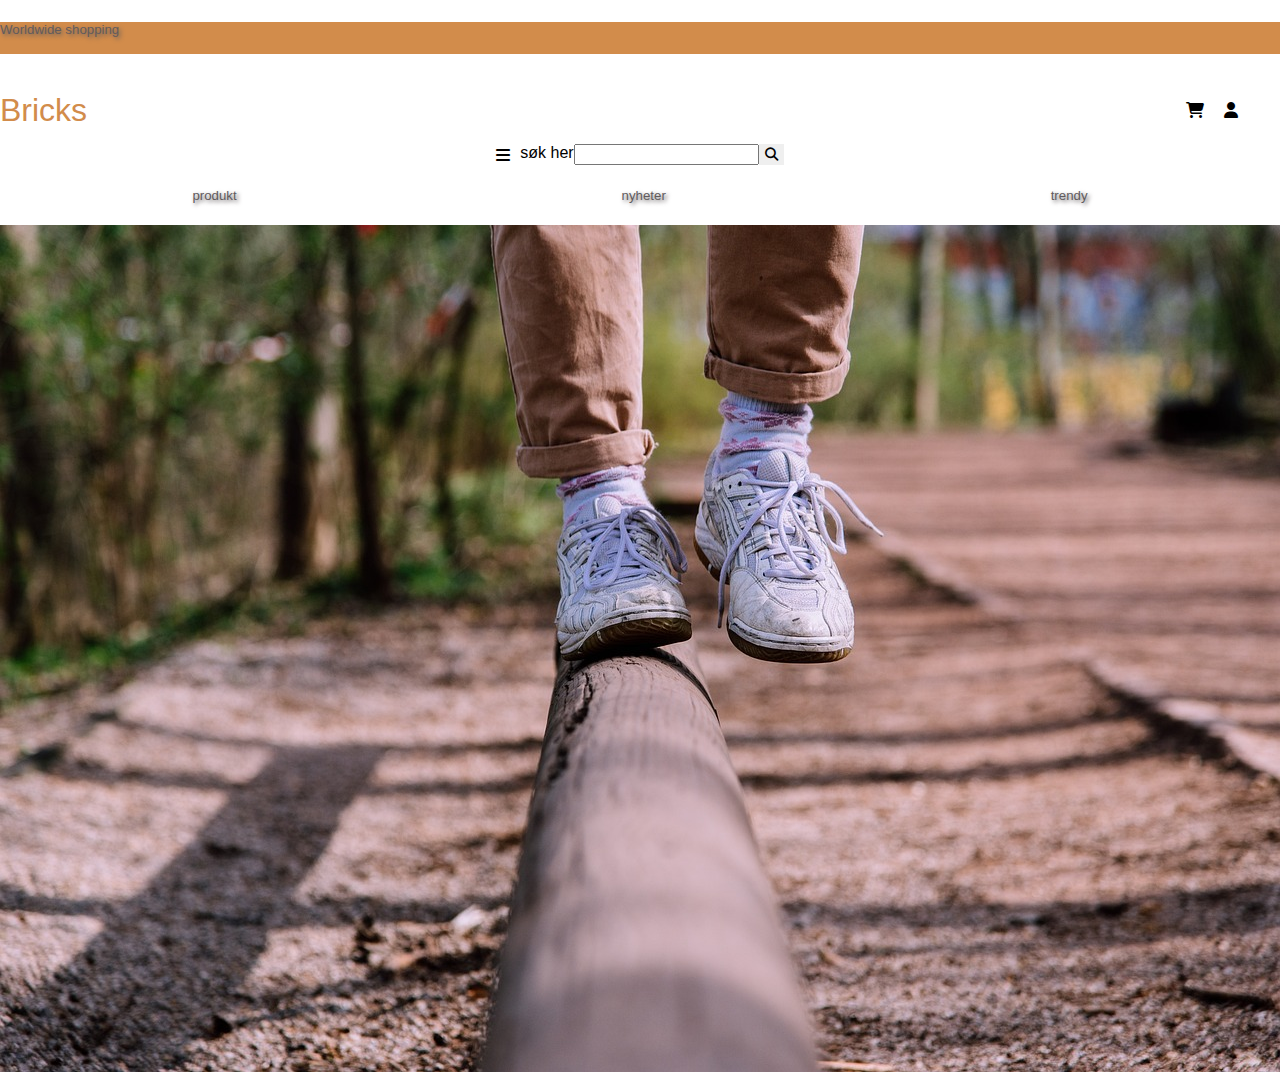
<file: index.html>
<!DOCTYPE html>
<html lang="en">
<head>
    <meta charset="UTF-8">
       <meta name="viewport" content="width=device-width, initial-scale=1.0">
       <meta name="author" content="Makka Sugaipova">
       <meta name="description" content="Bricks er sko for alle former og fasonger!">
       <!--metadata start-->
      <!-- Facebook meta -->
      <meta property="og:title" content="comfy og trendy">
      <meta property="og:url" content="https://itstud.hiof.no/~makkas/index.html">
      <meta property="og:description" content="Comfy og trendy sko på vår nettside nå!">
      <meta property="og:image" content="https://cdn.pixabay.com/photo/istockphoto-518372850-1024x1024.jpg">
      <!-- Instagram meta -->
      <meta property="og:title" content="comfy og trendy!">
      <meta property="og:url" content="https://itstud.hiof.no/~makkas/index.html">
      <meta property="og:description" content="Comfy og trendy sko på vår nettside nå!">
      <meta property="og:image" content="https://cdn.pixabay.com/photo/istockphoto-518372850-1024x1024.jpg">
       <!--avslutt meta-->
    <link rel="stylesheet" href="css/style.css">
    <link rel="stylesheet" href="css/font/css/all.css" type="text/css">
    <!--her legger jeg inn ikoner fra fontawesome-->
    <link href="https://fontawesome.com/search?m=free&o=r" rel="stylesheet">
    <link href="css/style.css" rel="stylesheet">
    <link rel="stylesheet" href="https://cdnjs.cloudflare.com/ajax/libs/font-awesome/4.7.0/css/font-awesome.min.css">
    <!--tittel til nettbutikk-->
    <title>bricks</title>
</head>
<body>
    <div id="grid-container">
        <header>
            <h5 class="hovedtekst"> Worldwide shopping</h5>
            <section class="box">
                <a href="index.html" id="logo">Bricks</a>
                <nav>
                    <ul class="navigasjon">
                        <a herf="#" aria-label="fa-cart-shopping"><i class="fa-solid fa-cart-shopping"></i></a></li>
                        <a herf="#" aria-label="solid user"></a><i class="fa-solid fa-user"></i></a></li>
                    </ul>
                </nav>
            </section>
            <section class="boxto">
                <i class="fa-solid fa-bars"></i>
                <nav class="søk"> 
                    <a herf="søk her" aria-label="søk"></a><label for="input-field" class="input">søk her</label>
                    <input class="søkinput" type="text" aria-label="søk" id="input-field">
                    <button class="søkbutton" style="border:none"><i class="fa-solid fa-magnifying-glass"></i></button>
                </nav>
            </section>
            <section>
            </section>
        </header> 
        <main>
            <section class="kategorier">
                <a class="kategori" href="produkt.html"><h5>produkt</h5></a>
                <a class="kategori" href="#"><h5>nyheter</h5></a>  
                <a class="kategori" href="#"><h5>trendy</h5></a>
            </section>
        </main>
        <footer>
            <img src="img/balance-6157258_1280.jpg" alt="Hovedside sko">
            <!--Bilde er hentet fra pixabay. kilde:<a href="https://pixabay.com/users/12138562-12138562/?utm_source=link-attribution&utm_medium=referral&utm_campaign=image&utm_content=6157258">12138562</a> from <a href="https://pixabay.com//?utm_source=link-attribution&utm_medium=referral&utm_campaign=image&utm_content=6157258">Pixabay</a>-->
        </footer>
    </div>
</body>
</html>
</file>
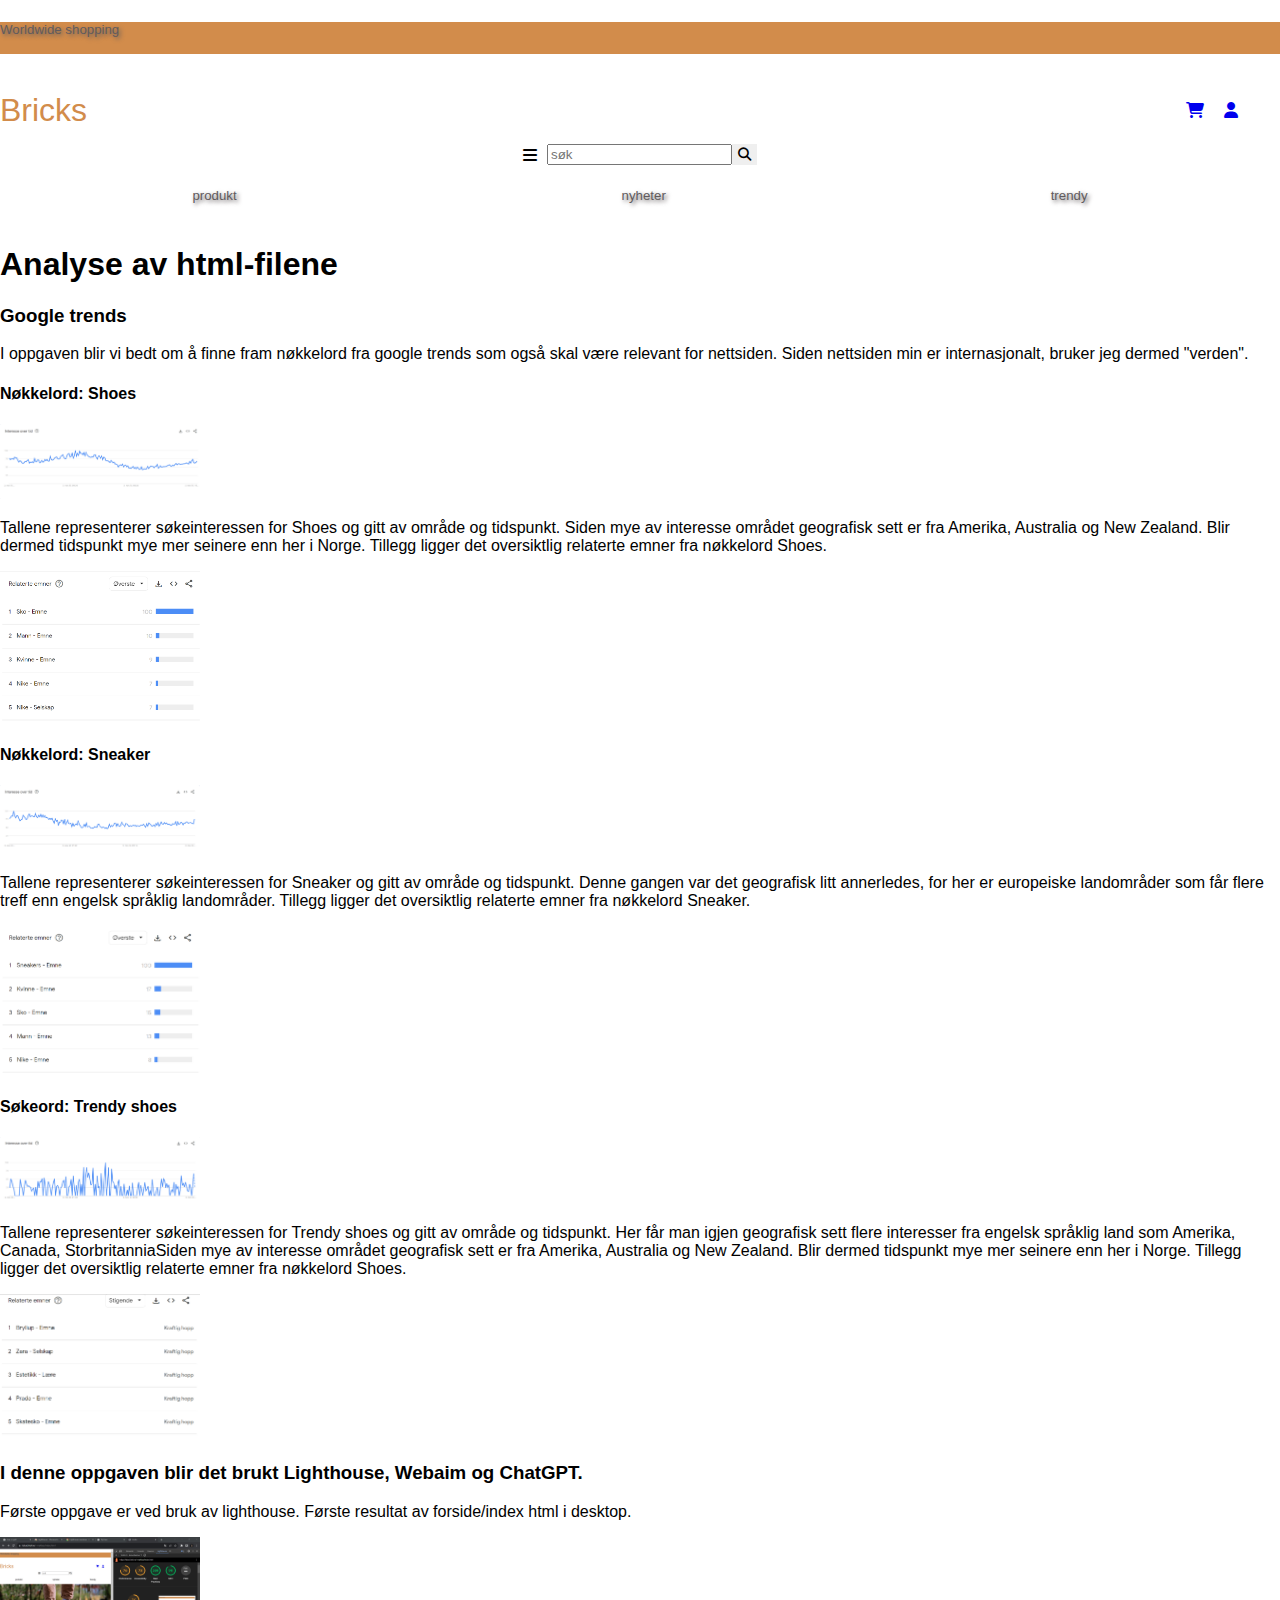
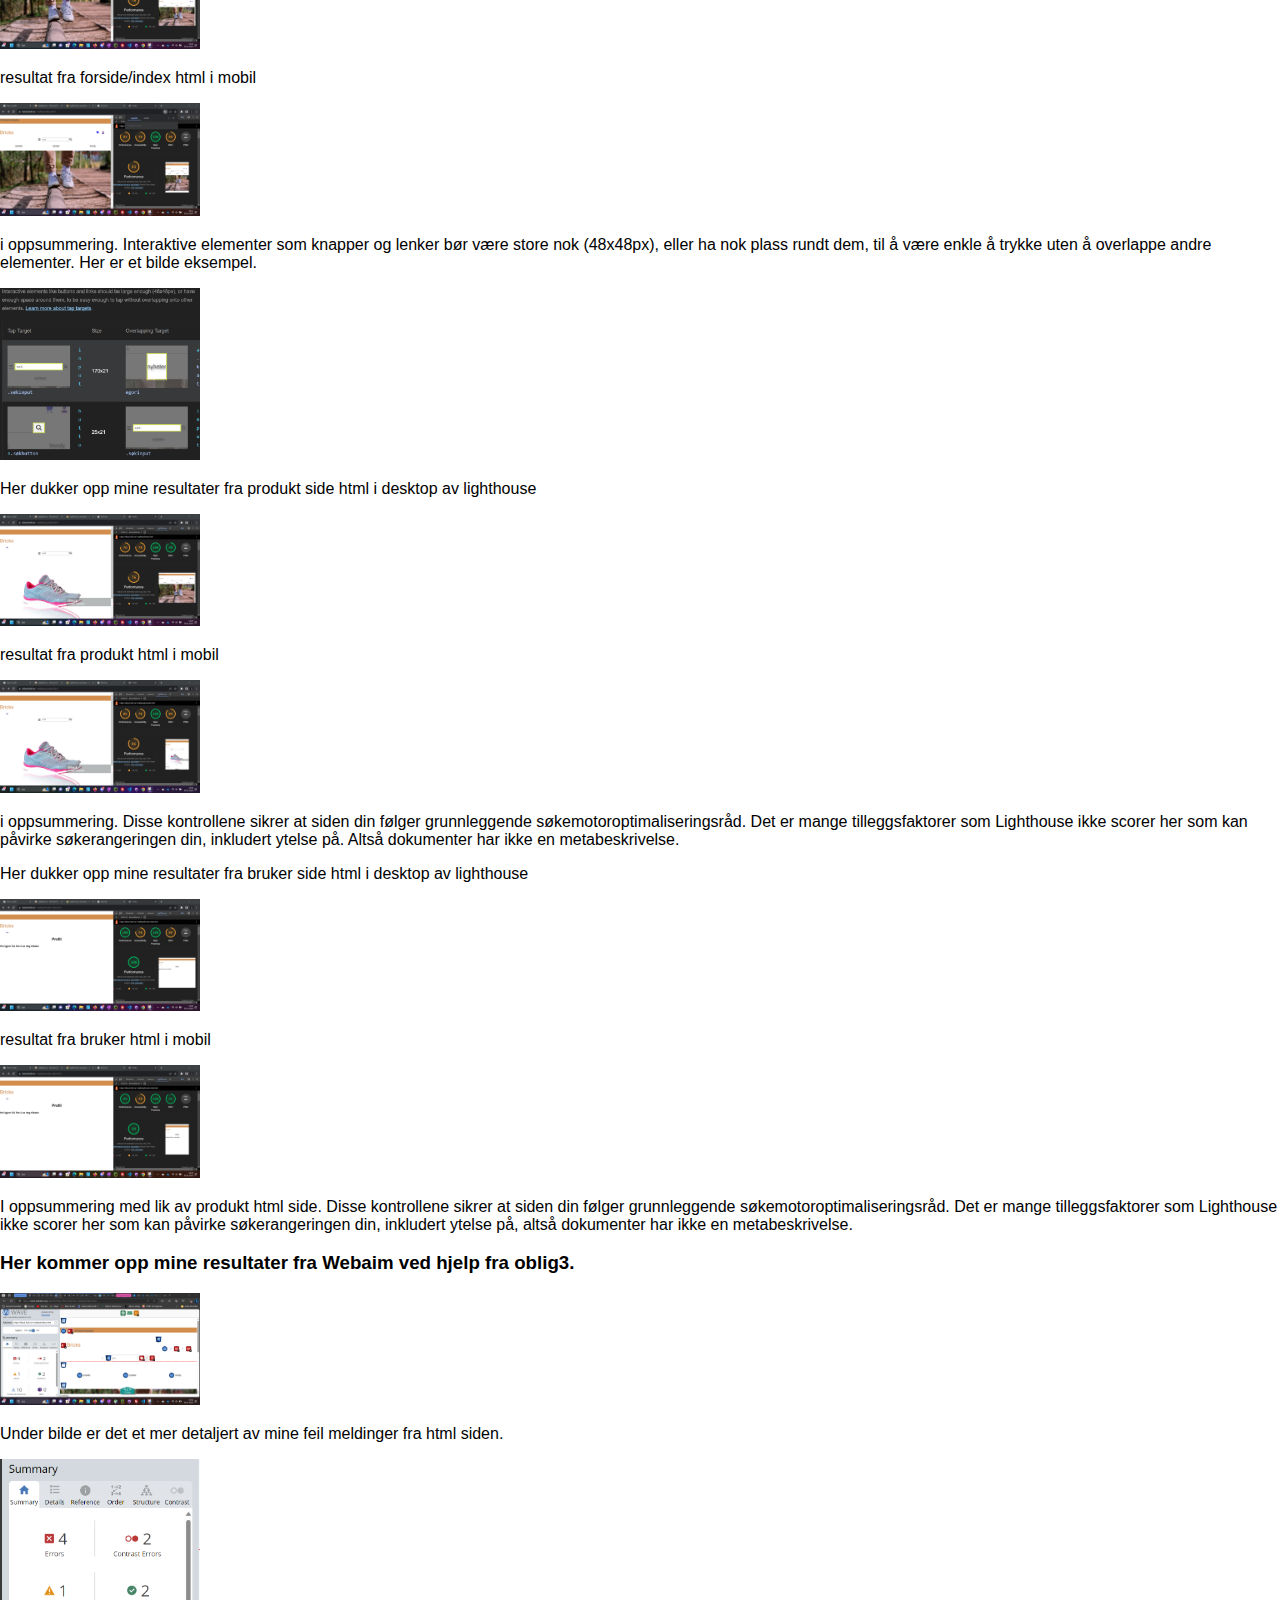
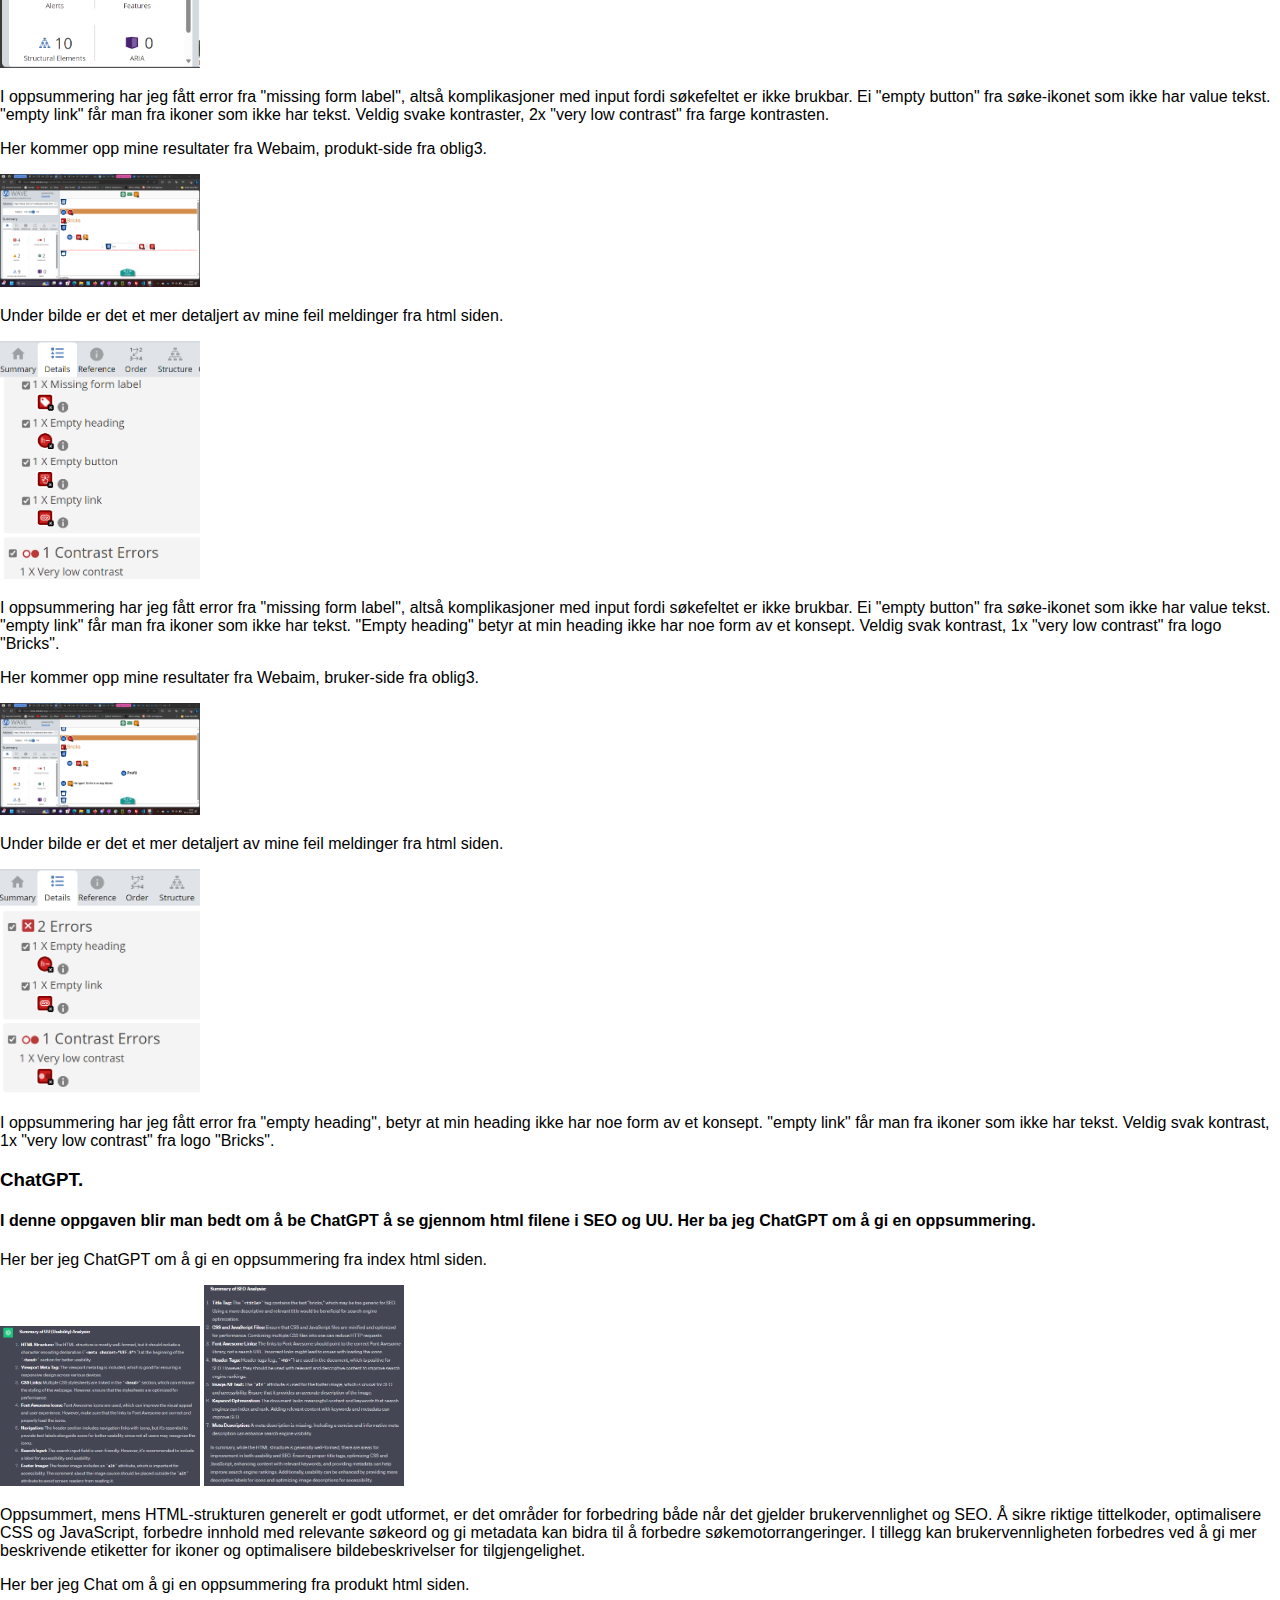
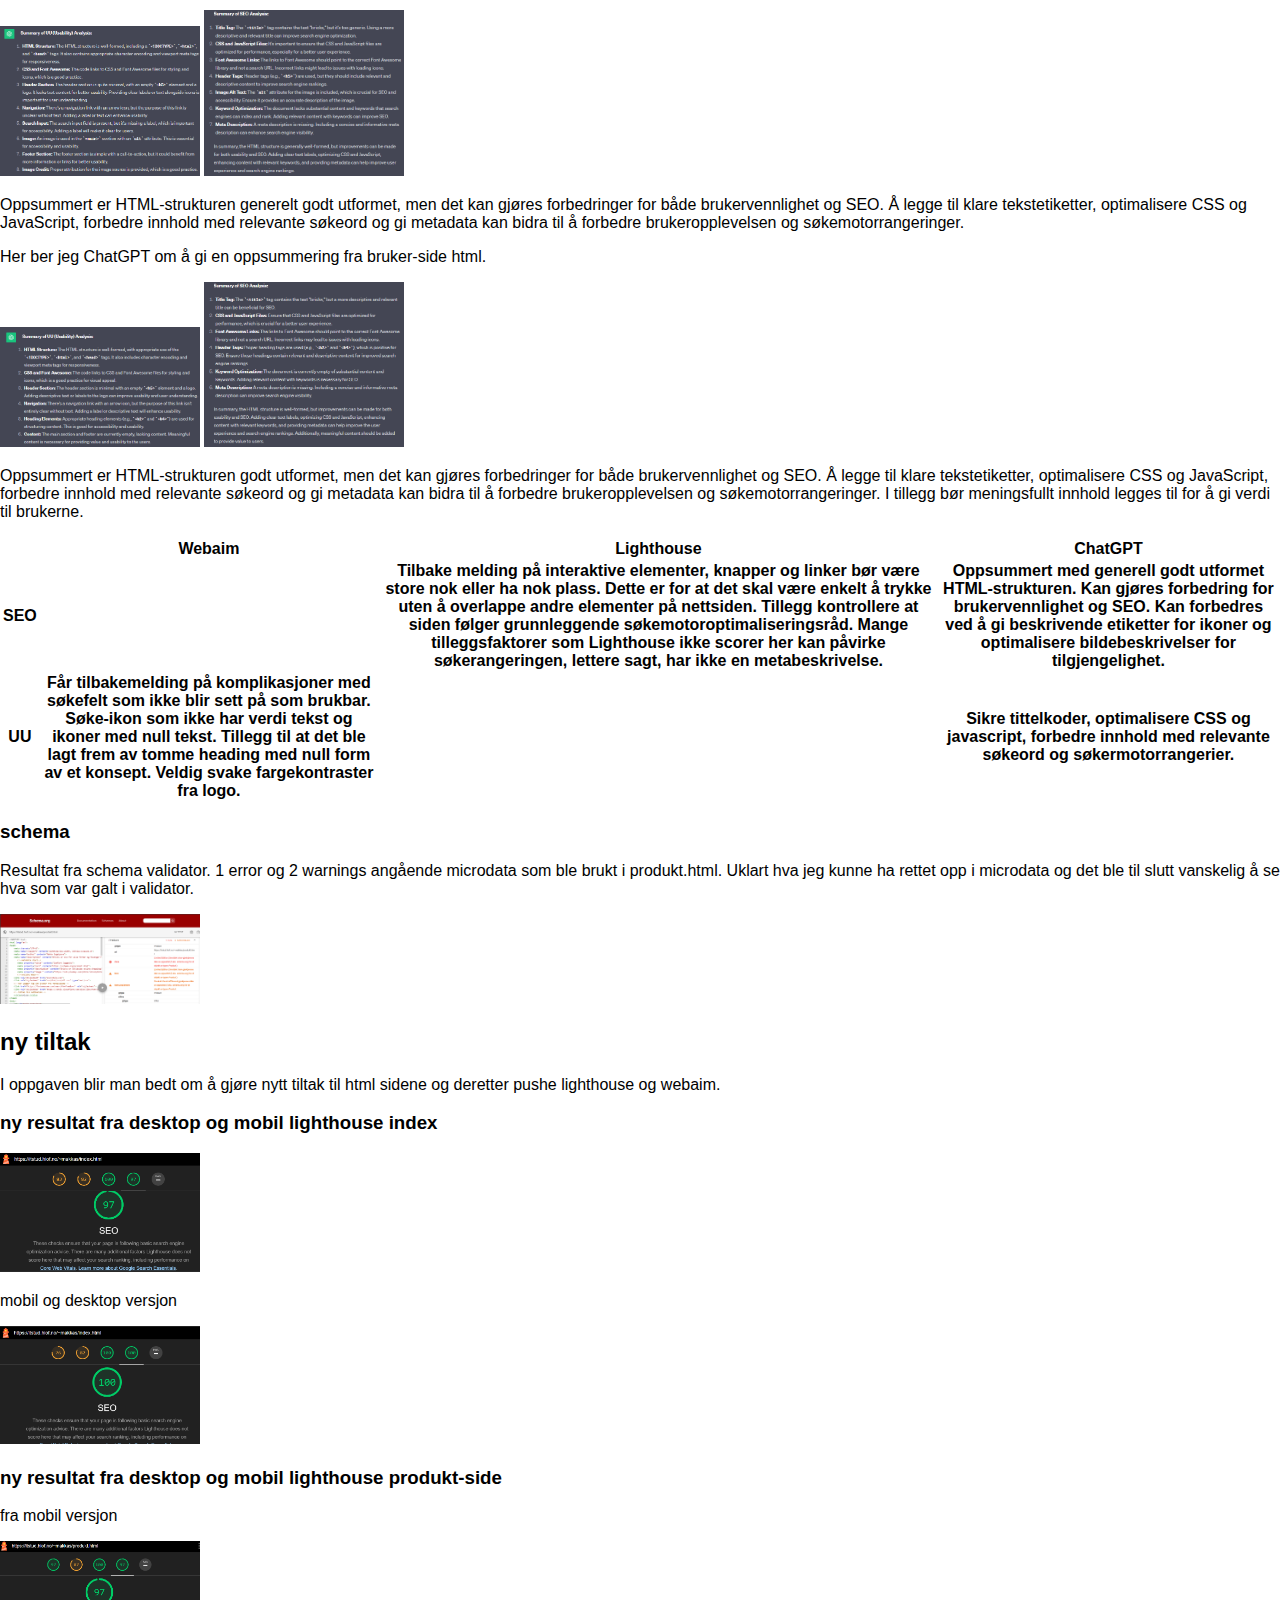
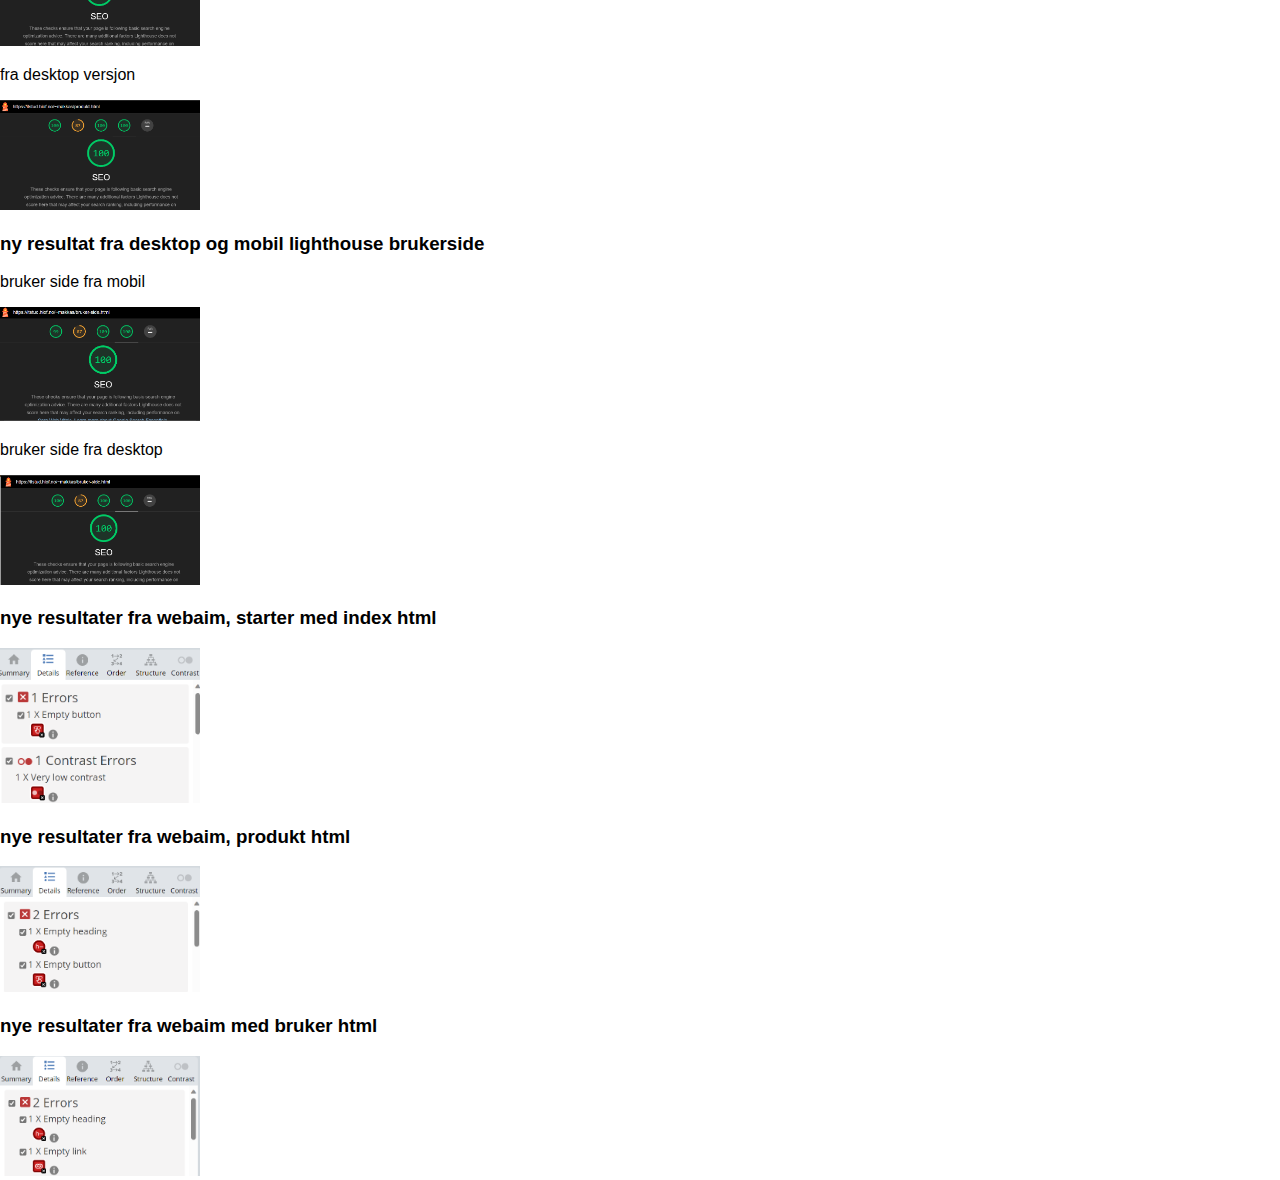
<file: analyse.html>
<!DOCTYPE html>
<html lang="en">
<head>
    <meta charset="UTF-8">
    <meta name="viewport" content="width=device-width, initial-scale=1.0">
    <link rel="stylesheet" href="css/style.css">
    <link rel="stylesheet" href="css/font/css/all.css" type="text/css">
    <!--her legger jeg inn ikoner fra fontawesome-->
    <link href="https://fontawesome.com/search?m=free&o=r" rel="stylesheet">
    <link href="css/style.css" rel="stylesheet">
    <link rel="stylesheet" href="https://cdnjs.cloudflare.com/ajax/libs/font-awesome/4.7.0/css/font-awesome.min.css">
    <!--tittel til nettbutikk-->
    <title>Analyse</title>
</head>
<body>
    <div id="grid-container">
        <header>
            <h5 class="hovedtekst"> Worldwide shopping</h5>
            <section class="box">
                <a href="index.html" id="logo">Bricks</a>
                <nav>
                    <ul class="navigasjon">
                        <li><a href="cart"><i class="fa-solid fa-cart-shopping"></i></a></li>
                        <li><a href="bruker-side.html"><i class="fa-solid fa-user"></i></a></li>
                    </ul>
                </nav>
            </section>
            <section class="boxto">
                <i class="fa-solid fa-bars"></i>
                <nav class="søk"> 
                    <input class="søkinput" type="text" placeholder="søk">
                    <button class="søkbutton" style="border:none"><i class="fa-solid fa-magnifying-glass"></i></button>
                </nav>
            </section>
            <section>
            </section>
        </header> 
        <main>
            <section class="kategorier">
                <a class="kategori" href="produkt.html"><h5>produkt</h5></a>
                <a class="kategori" href="#"><h5>nyheter</h5></a>  
                <a class="kategori" href="#"><h5>trendy</h5></a>
            </section>
        </main>
        <footer>
            <section class="intro">
            <h1>Analyse av html-filene</h1>
            </section>
            <section class="google trends">
                <h3>Google trends</h3>
                <p>I oppgaven blir vi bedt om å finne fram nøkkelord fra google trends
                    som også skal være relevant for nettsiden. 
                    Siden nettsiden min er internasjonalt, bruker jeg dermed "verden".</p>
                <h4>Nøkkelord: Shoes</h4>
                <img src="img/interesse-over-tid.shoes.png" alt="interesser.over.tid.shoes" width="200">
                <p>Tallene representerer søkeinteressen for Shoes og gitt av område og tidspunkt. 
                    Siden mye av interesse området geografisk sett er fra Amerika, Australia og New Zealand. 
                    Blir dermed tidspunkt mye mer seinere enn her i Norge.
                    Tillegg ligger det oversiktlig relaterte emner fra nøkkelord Shoes.</p>
                <img src="img/relaterte.emner.shoes.png" alt="relaterte emner shoes" width="200">
                <h4>Nøkkelord: Sneaker</h4>
                <img src="img/interesse-over-tid.sneaker.png" alt="interesser.over.tid.sneaker" width="200">
                <p>Tallene representerer søkeinteressen for Sneaker og gitt av område og tidspunkt. 
                    Denne gangen var det geografisk litt annerledes, for her er europeiske landområder
                    som får flere treff enn engelsk språklig landområder. 
                    Tillegg ligger det oversiktlig relaterte emner fra nøkkelord Sneaker.</p>
                <img src="img/relaterte.emner.sneaker.png" alt="relaterte emner sneaker" width="200">
                <h4>Søkeord: Trendy shoes</h4>
                <img src="img/interesse-over-tid.trendy shoes.png" alt="interesser.over.tid.trendy-shoes" width="200">
                <p>Tallene representerer søkeinteressen for Trendy shoes og gitt av område og tidspunkt. 
                    Her får man igjen geografisk sett flere interesser fra engelsk språklig land
                    som Amerika, Canada, StorbritanniaSiden mye av interesse området geografisk sett er fra Amerika, Australia og New Zealand. 
                    Blir dermed tidspunkt mye mer seinere enn her i Norge.
                    Tillegg ligger det oversiktlig relaterte emner fra nøkkelord Shoes.</p>
                <img src="img/relaterte.emner.trendy.shoes.png" alt="relaterte emner trendy shoes" width="200">
            </section>
            <h3>I denne oppgaven blir det brukt Lighthouse, Webaim og ChatGPT.</h3>
            <section class="lighthouse">
                <p>Første oppgave er ved bruk av lighthouse. Første resultat av forside/index html i desktop.</p>
             </section>
            <img src="img/lighthouse-forside.png" alt="forside i index" width="200">
            <p>resultat fra forside/index html i mobil</p>
            <img src="img/forside.html.mobil.png" alt="forside i mobil" width="200">
            <p>i oppsummering. Interaktive elementer som knapper og lenker bør være store nok (48x48px), 
                eller ha nok plass rundt dem, til å være enkle å trykke uten å overlappe andre elementer.
                Her er et bilde eksempel.</p>
            <img src="img/hovedside.seo.png" alt="hovedside.seo" width="200">
            <!--Skjermbilder fra lighthouse. forside/index html, desktop og mobil-->
            <p>Her dukker opp mine resultater fra produkt side html i desktop av lighthouse</p>
            <img src="img/lighthouse-produkt.png" alt="produkt side desktop" width="200">
            <p>resultat fra produkt html i mobil</p>
            <img src="img/produkt.mobil.png" alt="produkt.mobil" width="200">
            <p>i oppsummering. Disse kontrollene sikrer at siden din følger grunnleggende 
                søkemotoroptimaliseringsråd. Det er mange tilleggsfaktorer som 
                Lighthouse ikke scorer her som kan påvirke søkerangeringen din, 
                inkludert ytelse på. Altså dokumenter har ikke en metabeskrivelse.</p>
            <!--Skjermbilder fra lighthouse. produkt html, desktop og mobil-->
            <p>Her dukker opp mine resultater fra bruker side html i desktop av lighthouse</p>
            <img src="img/lighthouse-bruker-side.png" alt="siden til bruker" width="200">
            <p>resultat fra bruker html i mobil</p>
            <img src="img/bruker.side.mobil.png" alt="resultat-bruker-side" width="200">
            <p>I oppsummering med lik av produkt html side.
                Disse kontrollene sikrer at siden din følger grunnleggende 
                søkemotoroptimaliseringsråd. Det er mange tilleggsfaktorer som 
                Lighthouse ikke scorer her som kan påvirke søkerangeringen din,
                 inkludert ytelse på, altså dokumenter har ikke en metabeskrivelse.</p>
            <!--Skjermbilder fra lighthouse. bruker-side html, desktop og mobil-->
            <section class="webaim">
                <h3>Her kommer opp mine resultater fra Webaim ved hjelp fra oblig3.</h3>
            </section>
            <img src="img/index.side.png" alt="index" width="200">
            <p>Under bilde er det et mer detaljert av mine feil meldinger fra html siden.</p>
            <img src="img/index.resultat.png" alt="forside resultat" width="200">
            <p>I oppsummering har jeg fått error fra "missing form label",
             altså komplikasjoner med input fordi søkefeltet er ikke brukbar.
             Ei "empty button" fra søke-ikonet som ikke har value tekst.
             "empty link" får man fra ikoner som ikke har tekst. 
             Veldig svake kontraster, 2x "very low contrast" fra farge kontrasten.</p>
            <!--Skjermbilder fra webaim. index html-->
            <p>Her kommer opp mine resultater fra Webaim, produkt-side fra oblig3.</p>
            <img src="img/produkt.side.png" alt="produkt.side" width="200">
            <p>Under bilde er det et mer detaljert av mine feil meldinger fra html siden.</p>
            <img src="img/produkt.resultat.png" alt="produkt-resultat" width="200">
            <p>I oppsummering har jeg fått error fra "missing form label",
            altså komplikasjoner med input fordi søkefeltet er ikke brukbar.
            Ei "empty button" fra søke-ikonet som ikke har value tekst.
            "empty link" får man fra ikoner som ikke har tekst. 
            "Empty heading" betyr at min heading ikke har noe form av et konsept. 
            Veldig svak kontrast, 1x "very low contrast" fra logo "Bricks". </p>
             <!--Skjermbilder fra webaim. produkt html-->
             <p>Her kommer opp mine resultater fra Webaim, bruker-side fra oblig3.</p>
             <img src="img/bruker.side.png" alt="bruker-side" width="200">
             <p>Under bilde er det et mer detaljert av mine feil meldinger fra html siden.</p>
             <img src="img/bruker.resultat.png" alt="bruker-resultat" width="200">
             <p>I oppsummering har jeg fått error fra "empty heading",
            betyr at min heading ikke har noe form av et konsept.
            "empty link" får man fra ikoner som ikke har tekst.
            Veldig svak kontrast, 1x "very low contrast" fra logo "Bricks".</p>
             <!--Skjermbilder fra webaim. bruker-side html-->
             <h3>ChatGPT.</h3>
            <section class="Chatgpt">
            <h4>I denne oppgaven blir man bedt om å be ChatGPT å se gjennom html filene
                i SEO og UU. Her ba jeg ChatGPT om å gi en oppsummering.</h4>
            <p>Her ber jeg ChatGPT om å gi en oppsummering fra index html siden.</p>    
                <img src="img/index.chat.uu.png" alt="index.html.ChatGPT.uu" width="200">
                <img src="img/index.chat.seo.png" alt="index.html.ChatGPT.seo" width="200">
            <p>Oppsummert, mens HTML-strukturen generelt er godt utformet, 
            er det områder for forbedring både 
            når det gjelder brukervennlighet og SEO.
            Å sikre riktige tittelkoder, 
            optimalisere CSS og JavaScript, 
            forbedre innhold med relevante søkeord 
            og gi metadata kan bidra til å forbedre 
            søkemotorrangeringer. I tillegg kan 
            brukervennligheten forbedres ved å gi 
            mer beskrivende etiketter for ikoner 
            og optimalisere bildebeskrivelser 
            for tilgjengelighet.</p>
            <p>Her ber jeg Chat om å gi en oppsummering fra produkt html siden.</p>
            <img src="img/chat.produkt.uu.png" alt="produkt.html.ChatGPT.uu" width="200">
            <img src="img/chat.produkt.seo.png" alt="produkt.html.ChatGPT.seo" width="200">
            <p>Oppsummert er HTML-strukturen generelt godt utformet,
            men det kan gjøres forbedringer 
            for både brukervennlighet og SEO. 
            Å legge til klare tekstetiketter, 
            optimalisere CSS og JavaScript, 
            forbedre innhold med relevante søkeord 
            og gi metadata kan bidra til å
            forbedre brukeropplevelsen og søkemotorrangeringer.</p>
            <p>Her ber jeg ChatGPT om å gi en oppsummering fra bruker-side html.</p>
            <img src="img/chat.bruker.uu.png" alt="bruker.uu" width="200">
            <img src="img/chat.bruker.seo.png" alt="bruker.seo" width="200">
            <p>Oppsummert er HTML-strukturen godt utformet,
            men det kan gjøres forbedringer for både brukervennlighet og SEO. 
            Å legge til klare tekstetiketter, 
            optimalisere CSS og JavaScript, 
            forbedre innhold med relevante søkeord
            og gi metadata kan bidra til 
            å forbedre brukeropplevelsen og
            søkemotorrangeringer. 
            I tillegg bør meningsfullt innhold legges 
            til for å gi verdi til brukerne.</p>
             <table class="tabell">
                <thead>
                    <tr>
                        <th></th>
                        <th>Webaim</th>
                        <th>Lighthouse</th>
                        <th>ChatGPT</th>
                    </tr>
                </thead>
                <tbody>
                    <tr>
                        <th>SEO</th>
                        <th></th>
                        <th>Tilbake melding på interaktive elementer, knapper og linker
                             bør være store nok eller ha nok plass. Dette er for at det skal være enkelt
                              å trykke uten å overlappe andre elementer på nettsiden. Tillegg kontrollere at
                               siden følger grunnleggende søkemotoroptimaliseringsråd. 
                               Mange tilleggsfaktorer som Lighthouse
                             ikke scorer her kan påvirke søkerangeringen, 
                             lettere sagt, har ikke en metabeskrivelse. </th>
                        <th>Oppsummert med generell godt utformet HTML-strukturen.
                             Kan gjøres forbedring for brukervennlighet og SEO. Kan forbedres ved å gi 
                            beskrivende etiketter for ikoner og optimalisere 
                            bildebeskrivelser for tilgjengelighet. </th>
                    </tr>
                    <tr>
                        <th>UU</th>
                        <th>Får tilbakemelding på 
                        komplikasjoner
                        med søkefelt som ikke
                        blir sett på som brukbar. 
                        Søke-ikon som ikke har verdi 
                        tekst og ikoner med null tekst.
                        Tillegg til at det ble lagt frem 
                        av tomme heading med null
                        form av et konsept. Veldig svake 
                        fargekontraster fra logo. </th>
                        <th></th>
                        <th>Sikre tittelkoder, optimalisere
                             CSS og javascript, forbedre innhold med 
                             relevante søkeord og søkermotorrangerier. </th>
                    </tr>
                    </section>
                </tbody>
            </table>
            </section>
            <section class="google validator">
                <h3>schema</h3>
                <p>Resultat fra schema validator. 1 error og 2 warnings angående 
                    microdata som ble brukt i produkt.html. Uklart hva jeg kunne 
                    ha rettet opp i microdata og det ble til slutt vanskelig å se hva 
                    som var galt i validator.</p>
                <img src="img/schema.png" alt="validator schema" width="200">
            </section>
            <section class="tiltak">
                    <h2>ny tiltak</h2>
                    <p>I oppgaven blir man bedt om å gjøre nytt tiltak 
                        til html sidene og deretter pushe lighthouse og webaim.</p>
                    <h3>ny resultat fra desktop og mobil lighthouse index</h3>
                    <img src="img/ny.resultat.index.mobil.png" alt="mobil" width="200">
                    <p>mobil og desktop versjon</p>
                    <img src="img/ny.resultat.index.desktop.png" alt="desktop" width="200">
                    <h3>ny resultat fra desktop og mobil lighthouse produkt-side</h3>
                    <p>fra mobil versjon</p>
                    <img src="img/ny.resultat.produkt.mobil.png" alt="produkt.mobil" width="200">
                    <p>fra desktop versjon</p>
                    <img src="img/ny.resultat.produkt.desktop.png" alt="produkt.desktop" width="200">
                    <h3>ny resultat fra desktop og mobil lighthouse brukerside</h3>
                    <p>bruker side fra mobil</p>
                    <img src="img/ny.resultat.bruker-side.html.png" alt="mobil brukerside" width="200">
                    <p>bruker side fra desktop</p>
                    <img src="img/ny.resultat.bruker.side.dekstop.png" alt="desktop brukerside" width="200">
                    <h3>nye resultater fra webaim, starter med index html</h3>
                    <img src="img/webaim.index.png" alt="webaim index" width="200">
                    <h3>nye resultater fra webaim, produkt html</h3>
                    <img src="img/webaim.produkt.png" alt="webaim product" width="200">
                    <h3>nye resultater fra webaim med bruker html</h3>
                    <img src="img/webaim.bruker-side.png" alt="webaim bruker side" width="200">
            </section>
        </footer>
    </div>
</body>
</html>
</file>
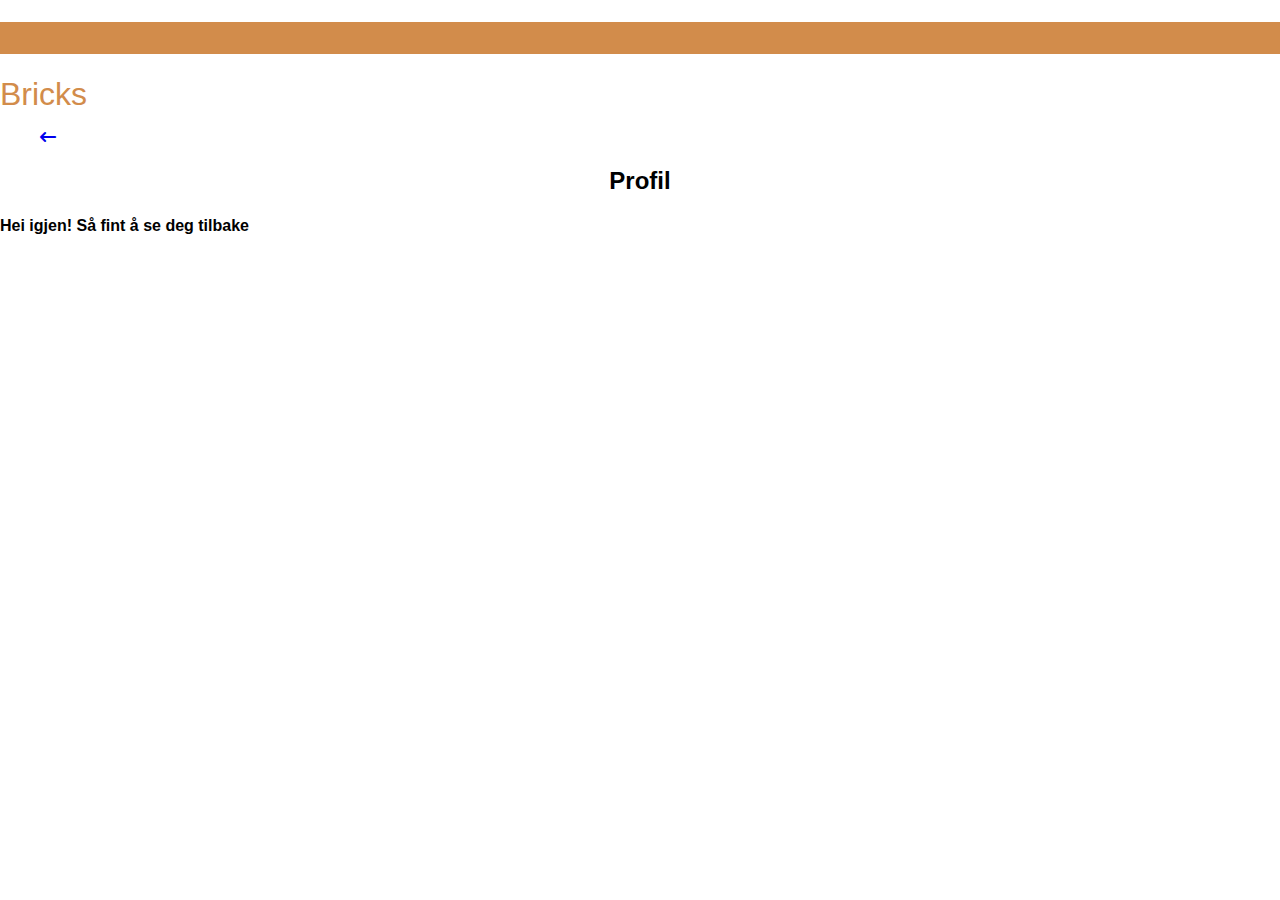
<file: bruker-side.html>
<!DOCTYPE html>
<html lang="en">
<head>
    <meta charset="UTF-8">
    <meta name="viewport" content="width=device-width, initial-scale=1.0">
    <meta name="description" content="Bricks er sko for alle former og fasonger!">
     <!--metadata start-->
      <!-- Facebook meta -->
      <meta property="og:title" content="comfy og trendy">
      <meta property="og:url" content="https://itstud.hiof.no/~makkas/index.html">
      <meta property="og:description" content="Comfy og trendy sko på vår nettside nå!">
      <meta property="og:image" content="https://cdn.pixabay.com/photo/istockphoto-518372850-1024x1024.jpg">
      <!-- Instagram meta -->
      <meta property="og:title" content="comfy og trendy!">
      <meta property="og:url" content="https://itstud.hiof.no/~makkas/index.html">
      <meta property="og:description" content="Comfy og trendy sko på vår nettside nå!">
      <meta property="og:image" content="https://cdn.pixabay.com/photo/istockphoto-518372850-1024x1024.jpg">
       <!--avslutt meta-->
    <link rel="stylesheet" href="css/style.css">
    <link rel="stylesheet" href="css/font/css/all.css" type="text/css">
    <!--her legger jeg inn ikoner fra fontawesome-->
    <link href="https://fontawesome.com/search?m=free&o=r" rel="stylesheet">
    <link rel="stylesheet" href="https://cdnjs.cloudflare.com/ajax/libs/font-awesome/4.7.0/css/font-awesome.min.css">
    <!--tittel til nettbutikk-->
    <title>bricks</title>
</head>
<body>
    <div id="grid-container">
        <header>
            <h5 class="hovedtekst"></h5>
            <section class="box">
                <a href="index.html" id="logo">Bricks</a>
                </section>
                <section>
                <nav>
                    <ul class="navigasjon-bruker">
                        <a herf="arrow" aria-label="fa-arrow-left-long"><li><a href="index.html"><i class="fa-solid fa-arrow-left-long"></i></a></li>
                    </ul>
                </nav>
            </section>
            <h2 class="profil">Profil</h2>
            <section>
                <h4 class="intro">Hei igjen! Så fint å se deg tilbake</h4>
            </section>
        </header> 
        <main>
        </main>
        <footer>
        </footer>
    </div>
</body>
</html>
</file>
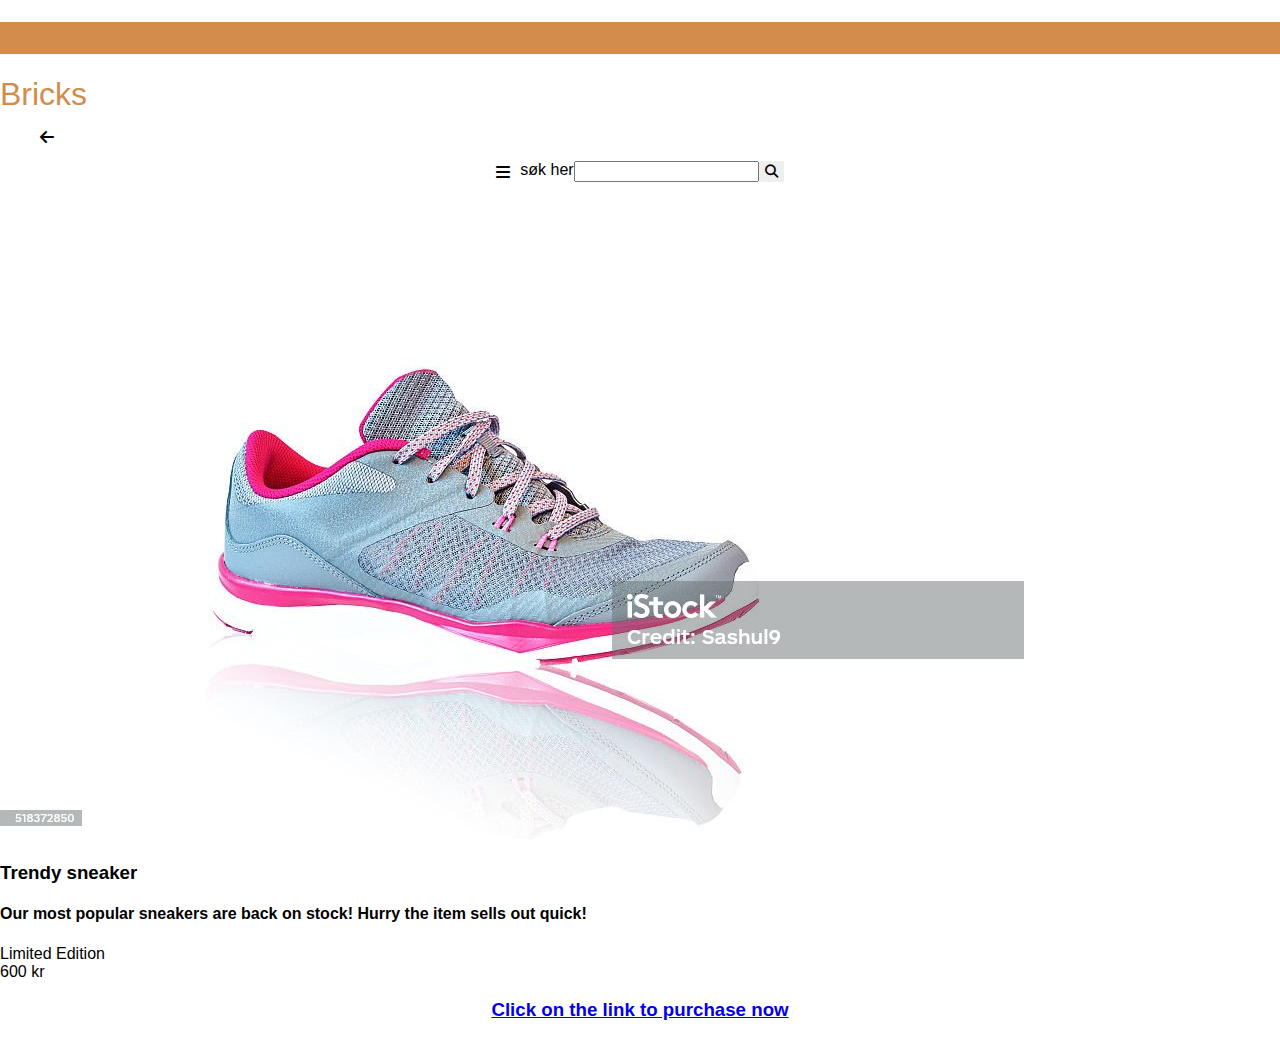
<file: produkt.html>
<!DOCTYPE html>
<html lang="en">
<head>
    <meta charset="UTF-8">
    <meta name="viewport" content="width=device-width, initial-scale=1.0">
    <!--metadata start-->
    <meta name="author" content="Makka Sugaipova">
    <meta name="description" content="Bricks er sko for alle former og fasonger!">
      <!-- Facebook meta -->
      <meta property="og:title" content="comfy og trendy">
      <meta property="og:url" content="https://itstud.hiof.no/~makkas/index.html">
      <meta property="og:description" content="Comfy og trendy sko på vår nettside nå!">
      <meta property="og:image" content="https://cdn.pixabay.com/photo/istockphoto-518372850-1024x1024.jpg">
      <!-- Instagram meta -->
      <meta property="og:title" content="comfy og trendy!">
      <meta property="og:url" content="https://itstud.hiof.no/~makkas/index.html">
      <meta property="og:description" content="Comfy og trendy sko på vår nettside nå!">
      <meta property="og:image" content="https://cdn.pixabay.com/photo/istockphoto-518372850-1024x1024.jpg">
       <!--avslutt meta-->
    <link rel="stylesheet" href="css/style.css">
    <link rel="stylesheet" href="css/font/css/all.css" type="text/css">
    <!--her legger jeg inn ikoner fra fontawesome-->
    <link href="https://fontawesome.com/search?m=free&o=r" rel="stylesheet">
    <link rel="stylesheet" href="https://cdnjs.cloudflare.com/ajax/libs/font-awesome/4.7.0/css/font-awesome.min.css">
    <!--tittel til nettbutikk-->
    <title>bricks</title>
</head>
<body>
    <div id="grid-container">
    <header>
        <h5 class="hovedtekst"></h5>
            <section class="box"></section>
        <section class="box">
            <a href="index.html" id="logo">Bricks</a>
            </section>
        <section>
            <nav>
                <ul class="navigasjon-produkt">
                    <i class="fa-solid fa-arrow-left"></i></a></li>
                </ul>
            </nav>
        </section>
        <section class="boxto">
            <i class="fa-solid fa-bars"></i>
            <nav class="søk"> 
                <label for="input-field" class="input">søk her</label>
                <input class="søkinput" type="text" aria-label="søk">
                <button class="søkbutton" style="border:none"><i class="fa-solid fa-magnifying-glass"></i></button>
            </nav>
        </section>
    </header>
    <main>
        <section class="produkt.sko">
        <img src="img/istockphoto-518372850-1024x1024.jpg" alt="produkt">
        <!--Bilde er hentet fra istockPhoto. Credit: Sashul9-->
    </section>
        <section class="trendy sneaker">
            <h3>Trendy sneaker</h3>
        </section>
        <section class="produkt.intro">
            <h4>Our most popular sneakers are back on stock!
                Hurry the item sells out quick!</h4>
        </section>
        <section class="microdata">
            <div itemscope itemtype="https://schema.org/product">
                <link itemprop="url" href="produkt.html"><span itemprop="shoe item">Limited Edition</span>
                <div itemprop="itemListElement" itemscope itemtype="https://schema.org/Product">
                    <div itemprop="offers" itemscope itemtype="https://schema.org/Offer">
                        <meta property="priceCurrency" content="NOK">
                        <span itemprop="price" content="600">600 kr</span>
                </div>
                <div itemprop="microdata.li" itemtype="https://schema.org/Product">
                </div>
            </div>
        </section>
    </main>
    <footer>
        <section>
            <a herf="kjøp" aria-label="produkt"></a><a class="kjøp" href="produkt.html"><h3>Click on the link to purchase now</h3></a>
        </section>
    </footer>
    </div>
</body>
</html>
</file>
<file: css/style.css>
/* Setter standard skrifttype for hele nettsiden */
body {
    font-family: Arial, Helvetica, sans-serif;
    margin: 0;
    padding: 0;
}

.hovedtekst{
    background-color: #D28C4B;
    height: 2rem;
}

h5{
    text-align: left;
    font-weight: 100;
    color: #615B5D;
    text-shadow: 2px 2px 4px #615B5D;
}

.box{
    display: flex;
    flex-direction: row;
    justify-content: space-between;
    align-items: center;
}

.navigasjon {
    list-style: none;
    display: flex;
    flex-direction: row;
    margin-right: 2rem;
}

.fa-cart-shopping, .fa-user{
    margin: 10px;
}

.boxto{
    display: flex;
    flex-direction: row;
    justify-content: center;
    align-items: center;
    gap: 10px;
}

.søk {
    display: flex;
    justify-content: center;
}

/* Gjør logo-lenken uten understrek og sett inn farge */
#logo {
    text-decoration: none;
    text-align: center;
    color: #D28C4B;
    font-size: 2rem;
    font-weight: 200;
}

.kategorier {
    display: flex;
    justify-content: space-around;

}

.kategorier a {
    text-decoration: none;
}

li {
    list-style: none;
}

.navigasjon-produkt {
    display: flex;
    flex-direction: row;
}

.navigasjon-bruker {
    display: flex;
    flex-direction: row;
}

.kjøp {
    text-align: center;
}

footer img{
    max-width: 100%;
}

main img{
    max-width: 100%;
}

.profil {
    text-align: center;
}

header

/* Definerer et grid-container som inneholder header, main og footer */
#grid-container {
    display: grid;
    grid-template-areas: "header" "main" "footer";
}

/* Legger til litt padding til header, main og footer for mellomrom */
header{
    grid-column: 1/ span 1;
    grid-row: 1/ span 1;
}

main{
    grid-column: 1/ span 1;
    grid-row: 2/ span 1;
}

footer{
    grid-column: 1/ span 1;
    grid-row: 3/ span 1;
}
</file>
